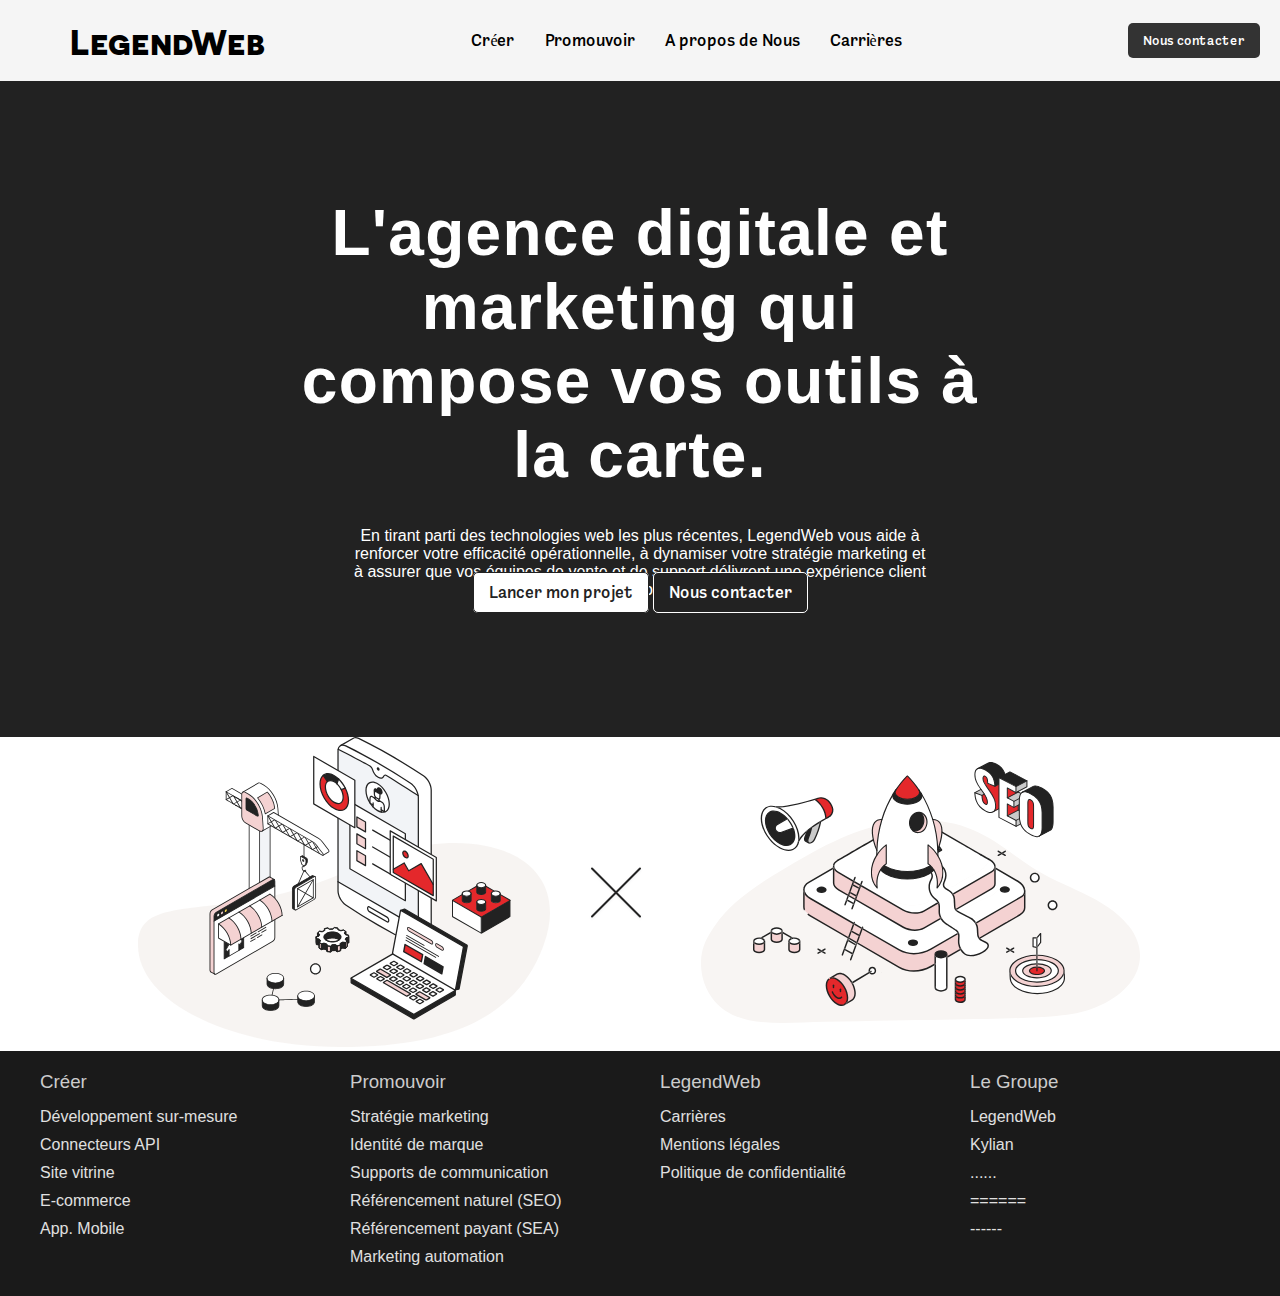
<file: index.html>
<!DOCTYPE html><html lang="fr"> <head><meta charset="UTF-8"><meta name="viewport" content="width=device-width, initial-scale=1.0"><title>LegendWeb</title><link rel="icon" href="/favicon.png"><link rel="stylesheet" href="/style.css"></head> <body> <!-- Header --> <header> <nav class="navbar"> <div class="logo"> <a href="/index.html">LegendWeb</a> </div> <ul class="nav-links"> <li class="dropdown"> <a href="#">Créer</a> <div class="dropdown-content"> <a href="#">Option 1</a> <a href="#">Option 2</a> </div> </li> <li class="dropdown"> <a href="#">Promouvoir</a> <div class="dropdown-content"> <a href="#">Option A</a> <a href="#">Option B</a> </div> </li> <li><a href="/aproposdenous.html">A propos de Nous</a></li> <li><a href="#">Carrières</a></li> </ul> <div class="contact-info"> <a href="/contact.html" class="contact-button">Nous contacter</a> </div> </nav> </header>  <div class="toppage"> <h1>L'agence digitale et marketing qui compose vos outils à la carte.</h1> <p>En tirant parti des technologies web les plus récentes, LegendWeb vous aide à renforcer votre efficacité opérationnelle,
            à dynamiser votre stratégie marketing et à assurer que vos équipes de vente et de support délivrent une expérience client hors du commun.
</p> <div class="buttontop"> <a href="../pages/index" class="topbutton-start">Lancer mon projet</a> <a href="../pages/index" class="topbutton-contact">Nous contacter</a> </div> </div> <div class="services"> <div class="nosservices"> <img src="/assets/create.svg" alt="Créer"> </div> <div class="nosservices"> <img src="/assets/X.svg" alt="X"> </div> <div class="nosservices"> <img src="/assets/promouvoir.svg" alt="Promouvoir"> </div> </div>  <!-- FOOTER --> <footer> <div class="footer-section"> <h3>Créer</h3> <ul> <li>Développement sur-mesure</li> <li>Connecteurs API</li> <li>Site vitrine</li> <li>E-commerce</li> <li>App. Mobile</li> </ul> </div> <div class="footer-section"> <h3>Promouvoir</h3> <ul> <li>Stratégie marketing</li> <li>Identité de marque</li> <li>Supports de communication</li> <li>Référencement naturel (SEO)</li> <li>Référencement payant (SEA)</li> <li>Marketing automation</li> </ul> </div> <div class="footer-section"> <h3>LegendWeb</h3> <ul> <li>Carrières</li> <li>Mentions légales</li> <li>Politique de confidentialité</li> </ul> </div> <div class="footer-section"> <h3>Le Groupe</h3> <ul> <li>LegendWeb</li> <li>Kylian</li> <li>......</li> <li>======</li> <li>------</li> </ul> </div> </footer> </body></html>
</file>
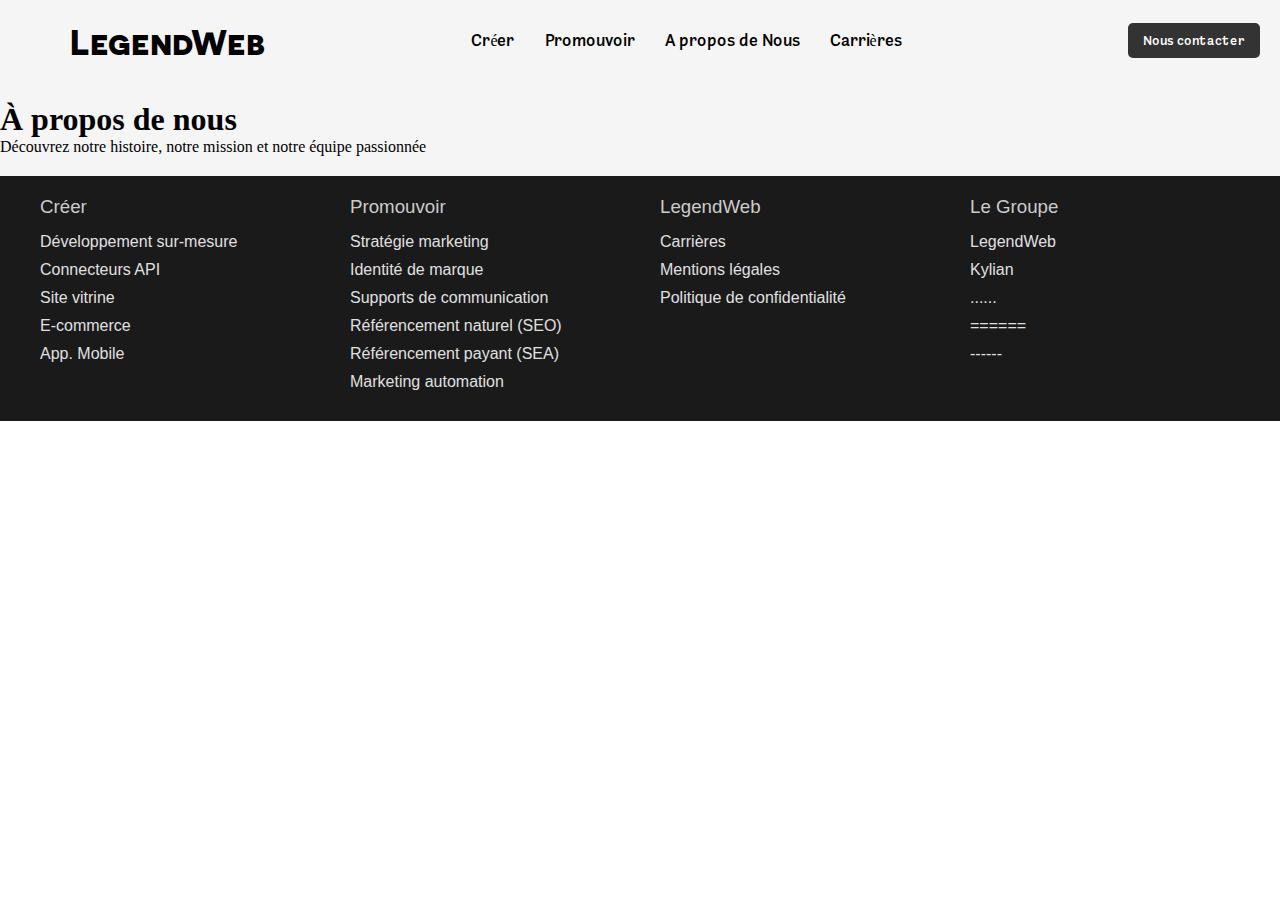
<file: aproposdenous.html>
<!DOCTYPE html><html lang="fr"> <head><meta charset="UTF-8"><meta name="viewport" content="width=device-width, initial-scale=1.0"><title>LegendWeb</title><link rel="icon" href="/favicon.png"><link rel="stylesheet" href="/style.css"></head> <body> <!-- Header --> <header> <nav class="navbar"> <div class="logo"> <a href="/index.html">LegendWeb</a> </div> <ul class="nav-links"> <li class="dropdown"> <a href="#">Créer</a> <div class="dropdown-content"> <a href="#">Option 1</a> <a href="#">Option 2</a> </div> </li> <li class="dropdown"> <a href="#">Promouvoir</a> <div class="dropdown-content"> <a href="#">Option A</a> <a href="#">Option B</a> </div> </li> <li><a href="/aproposdenous.html">A propos de Nous</a></li> <li><a href="#">Carrières</a></li> </ul> <div class="contact-info"> <a href="/contact.html" class="contact-button">Nous contacter</a> </div> </nav> </header>  <header class="header"> <h1>À propos de nous</h1> <p>Découvrez notre histoire, notre mission et notre équipe passionnée</p> </header>  <!-- FOOTER --> <footer> <div class="footer-section"> <h3>Créer</h3> <ul> <li>Développement sur-mesure</li> <li>Connecteurs API</li> <li>Site vitrine</li> <li>E-commerce</li> <li>App. Mobile</li> </ul> </div> <div class="footer-section"> <h3>Promouvoir</h3> <ul> <li>Stratégie marketing</li> <li>Identité de marque</li> <li>Supports de communication</li> <li>Référencement naturel (SEO)</li> <li>Référencement payant (SEA)</li> <li>Marketing automation</li> </ul> </div> <div class="footer-section"> <h3>LegendWeb</h3> <ul> <li>Carrières</li> <li>Mentions légales</li> <li>Politique de confidentialité</li> </ul> </div> <div class="footer-section"> <h3>Le Groupe</h3> <ul> <li>LegendWeb</li> <li>Kylian</li> <li>......</li> <li>======</li> <li>------</li> </ul> </div> </footer> </body></html>
</file>
<file: style.css>
@font-face {
    font-family: Noventosanswide;
    src: url(/assets/fonts/Novecentosanswide-Bold.woff) format('woff');
    font-weight: normal;
    font-size: normal;
}

@font-face {
    font-family: BarnetSans;
    src: url(/assets/fonts/BarnetSans-Medium.woff) format('woff');
    font-weight: normal;
    font-size: normal;
}

/* Reset CSS */
* {
    margin: 0;
    padding: 0;
    box-sizing: border-box;
}
/* Navbar */
header {
    background-color: #f5f5f5;
    padding: 20px 0;
}

.navbar {
    display: flex;
    justify-content: space-between;
    align-items: center;
    padding: 0 20px;
}

.navbar ul {
    font-family: BarnetSans;
}

.logo {
    display: flex;
    align-items: center;
}

.logo a {
    color: #000;
    font-size: 34px;
    font-weight: bold;
    text-decoration: none;
    margin-left: 50px;
    font-family: noventosanswide;
}

.nav-links {
    display: flex;
    list-style: none;
    flex: 1;
    justify-content: center;
    margin-right: 20px;
}

.nav-links li {
    margin: 0 15px;
    position: relative;
    font-family: BarnetSans;
}

.nav-links a {
    color: #000;
    text-decoration: none;
    font-size: 16px;
    padding: 10px 0;
    transition: color 0.3s;
}

.nav-links a:hover {
    color: #e30000;
}

.contact-info {
    display: flex;
    align-items: center;
}

.red-text {
    color: #e30000;
    margin-right: 10px;
    font-weight: bold;
}

.contact-button {
    background-color: #333;
    color: white;
    padding: 10px 15px;
    border-radius: 5px;
    text-decoration: none;
    transition: background 0.3s ease;
    font-family: BarnetSans;
    font-size: 0.8em;
}

.contact-button:hover {
    background-color: #555;
}

.dropdown-content {
    display: none;
    position: absolute;
    background-color: #f9f9f9;
    box-shadow: 0px 8px 16px rgba(0,0,0,0.2);
    min-width: 150px;
    z-index: 1;
    top: 35px;
}

.dropdown-content a {
    color: black;
    padding: 10px 15px;
    text-decoration: none;
    display: block;
    font-size: 14px;
}

.dropdown-content a:hover {
    background-color: #ddd;
}

.dropdown:hover .dropdown-content {
    display: block;
}



/* Index page */

.toppage {
    background-color: #222222;
    display: flex;
    flex-direction: column; /* Aligne les éléments verticalement */
    height: 41em;
    justify-content: center; /* Centre horizontalement */
    align-items: center; /* Centre verticalement */
}

.toppage h1 {
    color: white;
    font-size: 4em;
    font-family: Arial, Helvetica, sans-serif;
    letter-spacing: 0.02em;
    width: 57%;
    margin-top: 1.8em;
    text-align: center;
}

.toppage p {
    color: white;
    font-size: 1em;
    margin: auto;
    font-family: Arial, Helvetica, sans-serif;
    width: 45%;
    height: 3.5em;
    text-align: center;
    margin-top: 2.2em;
}

/* Button top page */

.buttontop {
    justify-content: space-between;
    height: 11.8em;
}

.topbutton-start{
    background-color: white;
    color: #222222;
    border-color: white;
    padding: 10px 15px;
    border: 1px solid #222222;
    border-radius: 5px;
    text-decoration: none;
    font-family: BarnetSans;
    font-size: 1em;
    margin-top: 2.2em;
    margin-bottom: 2em;
}

.topbutton-contact{
    background-color: #222222;
    color: white;
    border: 1px solid white;
    padding: 10px 15px;
    border-radius: 5px;
    text-decoration: none;
    font-family: BarnetSans;
    font-size: 1em;
    margin-top: 2.2em;
    margin-bottom: 2em;
}

/* Footer */

footer {
    display: flex;
    justify-content: space-around;
    background-color: #1a1a1a;
    padding: 20px;
    color: #e0e0e0;
    font-family: Arial, sans-serif;
  }
  
  .footer-section {
    flex: 1;
    margin: 0 20px;
  }
  
  h3 {
    color: #cccccc;
    font-weight: normal;
    margin-bottom: 15px;
  }
  
  ul {
    list-style-type: none;
    padding: 0;
  }
  
  li {
    margin-bottom: 10px;
  }
  
  footer li, footer h3 {
    transition: color 0.3s;
  }
  
  footer li:hover {
    color: #ffffff;
  }

  /* Section Services */

  .services {
    display: flex;
    align-items: center;
    flex-direction: row;
    justify-content: center;
  }



/* Contact page */

.parlerdevous  {
    background-color: #F4F0ED;
    padding: 20px 0;
  }


.fleximg {
    display: flex;
    justify-content: right;
    align-items: right;
    margin-right: 300px;
    width: auto;
}

.flextext {
    display: flex;
    justify-content: left;
    align-items: left;
    margin-left: 100px;
    margin-top: 30px;
}

.flextext h1 {
    font-size: 3.5em;
    font-family: Noventosanswide;
}

.flextext p {
    font-family: Noventosanswide;
    font-size: 0.9em;
}


  .container {
    display: flex;
    justify-content: space-between;
    padding: 40px;
    max-width: 1200px;
    margin: 0 auto;
}

.contact-info {
    max-width: 40%;
}

.contact-info h2 {
    font-size: 32px;
    margin-bottom: 20px;
}

.contact-info p {
    margin: 10px 0;
    font-size: 18px;
}

.contact-info .info {
    display: flex;
    align-items: center;
    margin-bottom: 10px;
}

.contact-info .info img {
    margin-right: 10px;
}

.contact-info .locations {
    margin-top: 30px;
}

.contact-info .locations div {
    margin-bottom: 15px;
}

.formulaire {
    max-width: 50%;
    background-color: white;
    padding: 30px;
    border-radius: 10px;
    box-shadow: 0 4px 10px rgba(0, 0, 0, 0.1);
}

.formulaire input, .formulaire textarea {
    width: 100%;
    padding: 10px;
    margin: 10px 0;
    border: 1px solid #ccc;
    border-radius: 5px;
}

.formulaire textarea {
    height: 100px;
}

.formulaire label {
    font-size: 14px;
}

.formulaire .checkbox {
    display: flex;
    align-items: center;
    margin: 20px 0;
}

.formulaire .checkbox input {
    margin-right: 10px;
}

.captcha {
    margin: 20px 0;
}

.btn-submit {
    background-color: #333;
    color: white;
    padding: 15px 20px;
    border: none;
    border-radius: 5px;
    cursor: pointer;
    width: 100%;
}


.container {
    max-width: 1200px;
    margin: 50px auto;
    padding: 20px;
}

.section {
    margin-bottom: 50px;
}

.section h2 {
    font-size: 36px;
    margin-bottom: 20px;
    text-align: center;
}

.section p {
    font-size: 18px;
    line-height: 1.6;
    text-align: justify;
    margin-bottom: 20px;
}

.team {
    display: flex;
    justify-content: space-around;
    flex-wrap: wrap;
}

.team-member {
    text-align: center;
    width: 30%;
    margin-bottom: 30px;
}

.team-member img {
    width: 150px;
    height: 150px;
    border-radius: 50%;
    object-fit: cover;
    margin-bottom: 15px;
}

.team-member h3 {
    font-size: 22px;
    margin-bottom: 5px;
}

.team-member p {
    font-size: 16px;
    color: #777;
}

.mission, .vision {
    background-color: #f1f1f1;
    padding: 30px;
    border-radius: 10px;
    margin-bottom: 40px;
}

.mission h2, .vision h2 {
    text-align: left;
}
</file>
